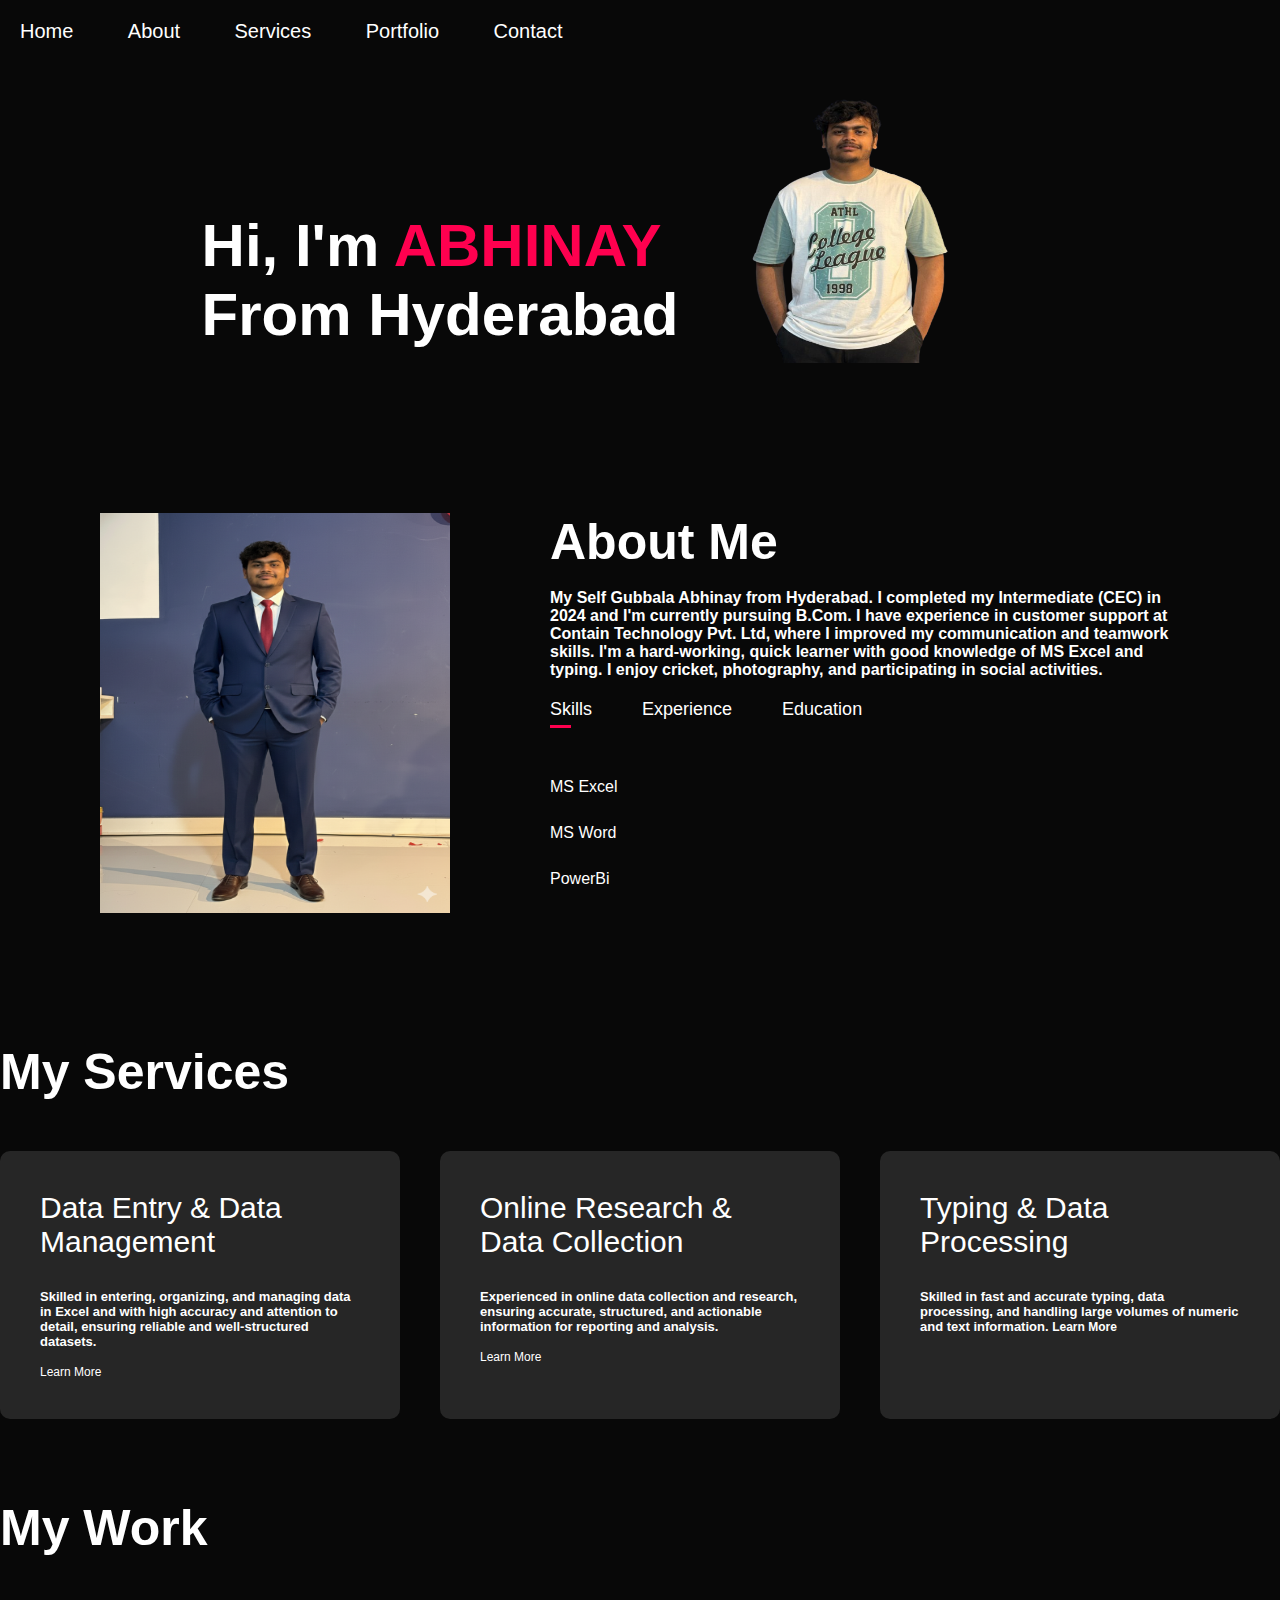
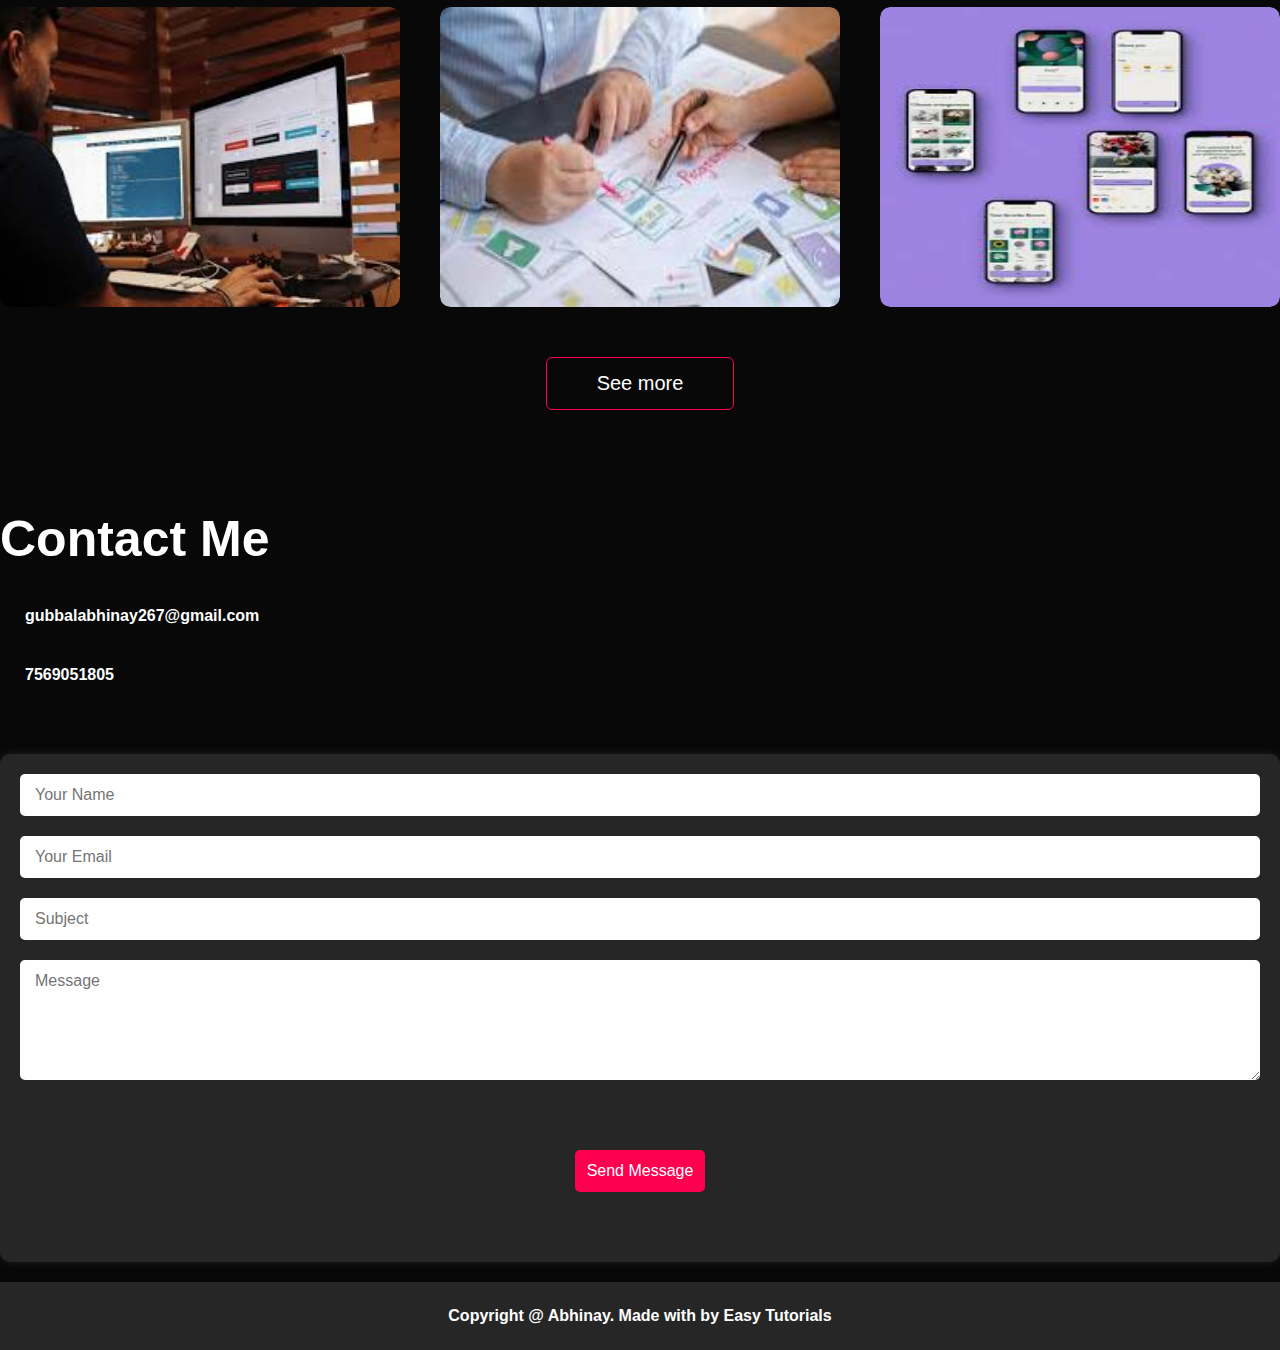
<file: index.html>
<!DOCTYPE html>
<html lang="en">
<head>
  <meta charset="UTF-8" />
  <meta name="viewport" content="width=device-width, initial-scale=1.0" />
  <title>Personal Portfolio Website</title>
  <link rel="stylesheet" href="style.css" />
  <link rel="stylesheet" href="https://cdnjs.cloudflare.com/ajax/libs/font-awesome/6.6.0/css/all.min.css" 
        integrity="sha512-Kc323vGBEqzTmouAECnVceyQqyqdsSiqLQISBL29aUW4U/M7pSPA/gEUZQqv1cwx4OnYxTxve5UMg5GT6L4JJg==" 
        crossorigin="anonymous" referrerpolicy="no-referrer" />
</head>
<body>
  <div id="nav">
    <a href="#main">Home</a>
    <a href="#container">About</a>
    <a href="#services">Services</a>
    <a href="#portfolio">Portfolio</a>
    <a href="#contact">Contact</a>
  </div>

  <div id="main">
    <div class="first">
      <!-- <p>FullStack Designer</p> -->
      <h1>Hi, I'm <span>ABHINAY</span><br>From Hyderabad</h1>
    </div>
    <div class="second">
      <img src="abhinay_2-removebg-preview.png" height="300px" width="250px" alt="" />
    </div>
  </div>

  <!-- -----------------About---------------------------- -->
  <div id="container">
    <div class="third">
      <img src="abhinay 3.png" height="400px" width="350px" alt="" />
    </div>
    <div class="four">
      <h1>About Me</h1><br>
      <p>
        My Self  Gubbala Abhinay from Hyderabad. I completed my Intermediate (CEC) in 2024 and I'm currently pursuing B.Com. I have experience in customer support at Contain Technology Pvt. Ltd, where I improved my communication and teamwork skills. I'm a hard-working, quick learner with good knowledge of MS Excel and typing. I enjoy cricket, photography, and participating in social activities.
      </p>

      <div class="tab-titles">
        <p class="tab-links active-link" onclick="opentab('skills')">Skills</p>
        <p class="tab-links" onclick="opentab('experience')">Experience</p>
        <p class="tab-links" onclick="opentab('education')">Education</p>
      </div>

      <div class="tab-contents active-tab" id="skills">
        <ul>
          <li><span></span><br>MS Excel</li>
          <li><span></span><br>MS Word</li>
          <li><span></span><br>PowerBi</li>
        </ul>
      </div>

      <div class="tab-contents" id="experience">
        <ul>
          <li><span>2025 - Current</span> Customer Support At Containe Technology<br></li>
          <!-- <li><span>2022 - 2023</span><br>Internship at Gandhi Institute Of Technology And Management, BBSR, Odisha</li> -->
        </ul>
      </div>

      <div class="tab-contents" id="education">
        <ul>
          <li><span>2025</span><br>GOVERNMENT MALKAJGIRI DEGREE COLLEGE<br></li>
          <li><span>2024</span><br>ZPHS SAROORNAGAR</li>
          <li><span>2011</span><br>VMR GRAMMER HIGH SCHOOL</li>
        </ul>
      </div>
    </div>
  </div>

  <!-- ----------------------------Services---------------------------- -->
  <div id="services">
    <div class="container">
      <h1 class="sub-title">My Services</h1>
      <div class="services-list">
        <div>
          <h2>Data Entry & Data Management</h2><br>
          <p>
           Skilled in entering, organizing, and managing data in Excel and with high accuracy and attention to detail, ensuring reliable and well-structured datasets.
          </p><br>
          <a href="#">Learn More</a>
        </div>

        <div>
          <h2>Online Research & Data Collection</h2><br>
          <p>
            Experienced in online data collection and research, ensuring accurate, structured, and actionable information for reporting and analysis.
          </p><br>
          <a href="#">Learn More</a>
        </div>

        <div>
          <h2>Typing & Data Processing</h2><br>
          <p>
            Skilled in fast and accurate typing, data processing, and handling large volumes of numeric and text information.
          <a href="#">Learn More</a>
        </div>
      </div>
    </div>
  </div>

  <!-- ------------------------Portfolio------------------------------------- -->
  <div id="portfolio">
    <div class="container">
      <h1 class="sub-title">My Work</h1>
      <div class="work-list">
        <div class="work">
          <img src="./work1.jpg" height="300px" width="300px" alt="" />
          <div class="layer">
            <h3>Social Media App</h3>
            <p>
              The app connects you to the talented people around the world. Download it from the play store.
            </p>
          </div>
        </div>

        <div class="work">
          <img src="./work2.jpg" height="300px" width="300px" alt="" />
          <div class="layer">
            <h3>Spreadsheet & Excel Work</h3>
            <p>
              Skilled in creating, managing, and maintaining spreadsheets with accurate data entry, formulas, and formatting for reporting and analysis.
            </p>
          </div>
        </div>

        <div class="work">
          <img src="./work3.jpg" height="300px" width="300px" alt="" />
          <div class="layer">
            <h3>CRM / Software Data Updating</h3>
            <p>
              Skilled in CRM and software data updating, maintaining organized and accurate records to support effective business management.
            </p>
          </div>
        </div>
      </div>
      <a href="#" class="btn">See more</a>
    </div>
  </div>

  <!-- ---------------------------Contact--------------------------- -->
  <div id="contact">
    <div class="container">
      <div class="row">
        <!-- Contact Details -->
        <div class="contact-left">
          <h1 class="sub-title">Contact Me</h1>
          <p><i class="fa-solid fa-paper-plane"></i> gubbalabhinay267@gmail.com</p>
          <p><i class="fa-solid fa-phone-volume"></i> 7569051805</p>
          <div class="social-icons">
            <a href="https://www.facebook.com/share/1A7m2XtYBq/"><i class="fa-brands fa-facebook"></i></a>
            <a href="https://www.instagram.com/invites/contact/?utm_source=ig_contact_invite&utm_medium=copy_link&utm_content=kidlymn"><i class="fa-brands fa-instagram"></i></a>
            <!-- <a href="https://www.linkedin.com/in/surendra-sahoo-70585a268/"><i class="fa-brands fa-linkedin"></i></a> -->
          </div>
          <!-- <a href="./sureCV.jpg" download class="btn btn2">Download CV</a> -->
        </div>
        <!-- Contact Form -->
        <div class="contact-form">
          <form action="#" method="post">
            <input type="text" placeholder="Your Name" name="name" required />
            <input type="email" placeholder="Your Email" name="email" required />
            <input type="text" placeholder="Subject" name="subject" required />
            <textarea placeholder="Message" name="message" required></textarea>
            <button type="submit" class="btn">Send Message</button>
          </form>
        </div>
      </div>
    </div>
    <div class="copyright">
      <p>Copyright @ Abhinay. Made with <i class="fa-solid fa-heart"></i> by Easy Tutorials</p>
    </div>
  </div>

  <script>
    var tablinks = document.getElementsByClassName("tab-links");
    var tabcontents = document.getElementsByClassName("tab-contents");
    console.log(tablinks, tabcontents);
    function opentab(tabname) {
      console.log(tabname);
      for (tablink of tablinks) {
        tablink.classList.remove("active-link");
      }
      for (tabcontent of tabcontents) {
        tabcontent.classList.remove("active-tab");
      }
      event.currentTarget.classList.add("active-link");
      document.getElementById(tabname).classList.add("active-tab");
    }
  </script>
</body>
</html>
</file>
<file: style.css>
*{
    margin: 0;
    padding: 0;
    font-family: 'Poppins',sans-serif;
    box-sizing: border-box;
}
body{
    background-color: #080808;
    color: #fff;
}

#nav{
    margin: 20px;
}
a{
    color: #fff;
    margin-right: 50px;
    font-size: 20px;
    text-decoration: none;
}
#main{
    display: flex;
    justify-content: center;
}
.first{
    margin-top: 10%;
    font-size: 30px;
}
.second{
    height: 350px;
    width: 350px;
    margin-left: 50px;
}
.first h1{
    font-size: 60px;
    margin-top: 20px;
}
.first h1 span{
    color: #ff004f;
}


/* <!-- -----------------About---------------------------- --> */



#container{
    display: flex;
    justify-content: center;
    margin: 100px;
}
.third{
    height: 400px;
    width: 400px;
    margin-right: 100px;
}
.four{
    height: 400px;
}
p{
    font-weight: bold;
}
.tab-titles{
    display: flex;
    margin: 20px 0 40px;
}
.tab-links{
    margin-right: 50px;
    font-size: 18px;
    font-weight: 500;
    cursor: pointer;
    position: relative;
}
.tab-links::after{
    content: '';
    width: 0;
    height: 3px;
    background: #ff004f;
    position: absolute;
    left: 0;
    bottom: -8px;
    transition: 0.5s;
}
.tab-links.active-link::after{
    width: 50%;
}
.tab-contents ul li{
    list-style: none;
    margin: 10px 0;
}
.tab-contents ul li span{
    color: #b54769;
    font-size: 14px;
}
.tab-contents{
    display: none;
}
.tab-contents.active-tab{
    display: block;
}


/* ------------------------services----------------------- */



#services{
    padding: 30px 0;
}
h1{
    font-size: 50px;
}
.services-list{
    display: grid;
    grid-template-columns: repeat(auto-fit,minmax(250px,1fr));
    grid-gap: 40px;
    margin-top: 50px;
}
.services-list div{
    background: #262626;
    padding: 40px;
    font-size: 13px;
    font-weight: 300;
    border-radius: 10px;
    transition: background 0.5s,transform 0.5s;
}
.services-list div h2{
    font-size: 30px;
    font-weight: 500;
    margin-bottom: 15px;
}
.services-list div a{
    text-decoration: none;
    color: #fff;
    font-size: 12px;
    display: inline-block;
}
.services-list div:hover{
    background: #ff004f;
    transform: translateY(-10px);
}

/* ----------------------portfolio--------------------------- */


#portfolio{
    padding: 50px 0;
}
.work-list{
    display: grid;
    grid-template-columns: repeat(auto-fit,minmax(250px,1fr));
    grid-gap: 40px;
    margin-top: 50px;
}
.work{
    border-radius: 10px;
    position: relative;
    overflow: hidden;
}
.work img{
    width: 100%;
    border-radius: 10px;
    display: block;
    transition: transform 0.5s;
}
.layer{
    width: 100%;
    height:  0;
    background: linear-gradient(rgba(0,0,0,0.6),#ff004f);
    border-radius: 10px;
    position: absolute;
    left: 0;
    bottom: 0;
    overflow: hidden;
    display: flex;
    align-items: center;
    justify-content: center;
    flex-direction: column;
    padding: 0 40px;
    text-align: center;
    font-size: 14px;
    transition: height 0.5s;
}
.layer h3{
    font-weight: 500;
    margin-bottom: 20px;
}
.work:hover img{
    transform: scale(1.1);
}
.work:hover .layer{
    height: 100%;
}
.btn{
    display: block;
    margin: 50px auto;
    width: fit-content;
    border: 1px solid #ff004f;
    padding: 14px 50px;
    border-radius: 6px;
    text-decoration: none;
    color: #fff;
    transition: background 0.5s;
}
.btn:hover{
    background: #ff004f;
}


/* -----------------------------contact------------------------------ */

.contact-left{
    flex-basis: 35%;
}

.contact-left p{
    margin-top: 30px;
}
.contact-left p i{
    color: #ff004f;
    margin-right: 25px;
    font-size: 25px;
}
.social-icons{
    margin-top: 30px;
}
.social-icons a{
    text-decoration: none;
    font-size: 30px;
    margin-right: 15px;
    color: #ababab;
    display: inline-block;
    transition: transform 0.5s;
}
.social-icons a:hover{
    color: #ff004f;
    transform: translateY(-5px);
} 
.btn.btn2{
    display: inline-block;
    background: #ff004f;
}
.copyright{
    width: 100%;
    text-align: center;
    padding: 25px 0;
    background: #262626;
    font-weight: 300;
    margin-top: 20px;
}
.copyright i{
    color: #ff004f;
}

.contact-form {
    flex-basis: 45%;
    background: #262626;
    padding: 20px;
    border-radius: 10px;
    box-shadow: 0 0 10px rgba(255, 255, 255, 0.1);
    transition: transform 0.3s ease;
    margin: 20px 0;
  }
  .contact-form:hover {
    transform: scale(1.02);
  }
  .contact-form form {
    display: flex;
    flex-direction: column;
  }
  .contact-form input,
  .contact-form textarea {
    padding: 12px 15px;
    margin-bottom: 20px;
    border: none;
    border-radius: 5px;
    font-size: 16px;
    outline: none;
    transition: transform 0.3s ease, box-shadow 0.3s ease;
  }
  .contact-form input:focus,
  .contact-form textarea:focus {
    transform: scale(1.02);
    box-shadow: 0 0 10px rgba(255, 255, 255, 0.2);
  }
  .contact-form textarea {
    resize: vertical;
    min-height: 120px;
  }
  .contact-form button {
    padding: 12px;
    border: none;
    border-radius: 5px;
    background: #ff004f;
    color: #fff;
    font-size: 16px;
    cursor: pointer;
    transition: background 0.3s ease, transform 0.3s ease;
  }
  .contact-form button:hover {
    background: #e60045;
    transform: scale(1.05);
  }
  






@media (max-width: 768px) {
    /* Navigation */
    #nav {
        margin: 10px;
        text-align: center;
    }
    #nav a {
        margin-right: 20px;
        font-size: 16px;
    }
    
    /* Main Section */
    #main {
        flex-direction: column;
        padding: 30px 0;
    }
    .first {
        margin-top: 5%;
        text-align: center;
    }
    .first h1 {
        font-size: 40px;
    }
    .second {
        margin: 20px 0;
    }
    
    /* About Section */
    #container {
        flex-direction: column;
        margin: 50px 20px;
        align-items: center;
    }
    .third,
    .four {
        margin: 10px 0;
        text-align: center;
    }
    .third img {
        width: 100%;
        height: auto;
    }
    
    /* Services & Portfolio Grid Adjustments */
    #services .services-list,
    #portfolio .work-list {
        grid-template-columns: 1fr;
    }
    
    /* Contact Section */
    .contact-left {
        text-align: center;
        margin-bottom: 20px;
    }
    .social-icons a {
        font-size: 24px;
        margin-right: 10px;
    }
    
    .btn {
        padding: 10px 30px;
    }
}

@media (max-width: 480px) {
    #nav a {
        font-size: 14px;
        margin-right: 10px;
    }
    
    .first h1 {
        font-size: 32px;
    }
    
    .services-list div {
        padding: 20px;
    }
    
    .btn {
        padding: 8px 20px;
    }
}
</file>
